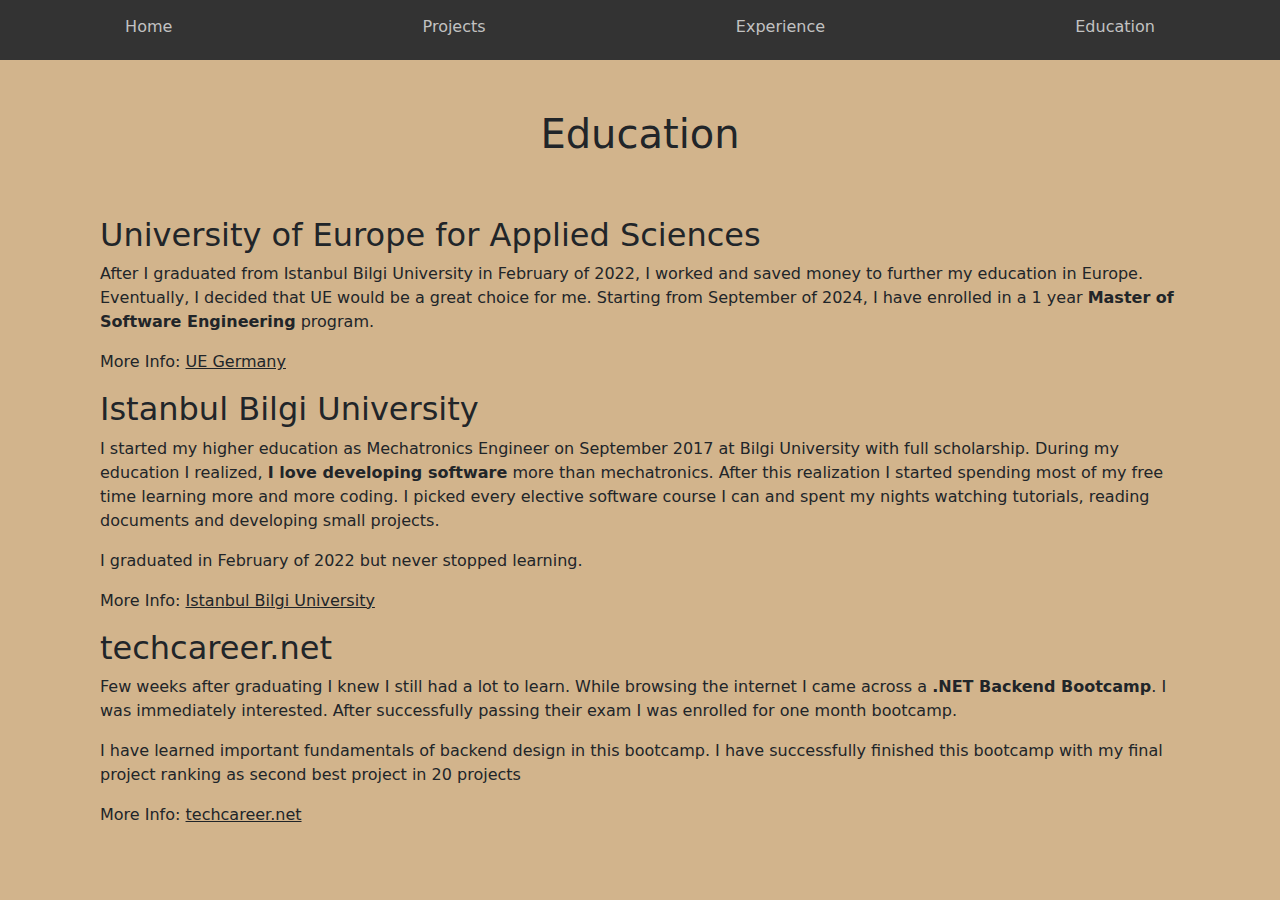
<file: education.html>
<!DOCTYPE html>
<html lang="en">

<head>
    <meta charset="UTF-8">
    <meta name="viewport" content="width=device-width, initial-scale=1.0">
    <title>Bora Tosyali</title>
    <link rel="stylesheet" href="style.css">
    <link href="https://cdn.jsdelivr.net/npm/bootstrap@5.3.3/dist/css/bootstrap.min.css" rel="stylesheet"
        integrity="sha384-QWTKZyjpPEjISv5WaRU9OFeRpok6YctnYmDr5pNlyT2bRjXh0JMhjY6hW+ALEwIH" crossorigin="anonymous">
</head>
<header>
    <div class="row head-row">
        <ul>
            <li>
                <a href="./index.html"> Home </a>
            </li>
            <li>
                <a href="./projects.html"> Projects </a>
            </li>
            <li>
                <a href="./experience.html"> Experience </a>
            </li>
            <li>
                <a href="./education.html"> Education </a>
            </li>
        </ul>
    </div>
</header>

<body>
    <div class="col main-col">
        <div class="row">
            <h1>Education</h1>
        </div>
        <div class="row body-row">
            <h2> <a href="https://www.ue-germany.com/de" target="_blank">University of Europe for Applied Sciences</a>
            </h2>
            <p>After I graduated from Istanbul Bilgi University in February of 2022, I worked and saved money to
                further my education in Europe. Eventually, I decided that UE would be a great choice for me. Starting
                from September of 2024, I have enrolled in a 1 year <b>Master of Software Engineering</b> program.</p>
            <p>More Info: <a href="https://www.ue-germany.com/de" target="_blank" class="more-info">UE Germany</a></p>
            <h2><a href="https://www.bilgi.edu.tr/en/" target="_blank">Istanbul Bilgi University</a></h2>
            <p>I started my higher education as Mechatronics Engineer on September 2017 at Bilgi University with full
                scholarship. During my education I realized, <b>I love developing software</b> more than mechatronics.
                After this realization I started spending most of my free time learning more and more coding. I picked
                every elective software course I can and spent my nights watching tutorials, reading documents and
                developing small projects.</p>
            <p>I graduated in February of 2022 but never stopped learning.</p>
            <p>More Info: <a href="https://www.bilgi.edu.tr/en/" target="_blank" class="more-info">Istanbul Bilgi
                    University</a></p>
            <h2><a href="https://www.techcareer.net/en" target="_blank">techcareer.net</a></h2>
            <p>Few weeks after graduating I knew I still had a lot to learn. While browsing the internet I came across a
                <b>.NET Backend Bootcamp</b>. I was immediately interested. After successfully passing their exam I was
                enrolled for one month bootcamp.
            </p>
            <p>I have learned important fundamentals of backend design in this bootcamp. I have successfully finished
                this bootcamp with my final project ranking as second best project in 20 projects</p>
            <p>More Info: <a href="https://www.techcareer.net/en" target="_blank" class="more-info">techcareer.net</a>
            </p>
        </div>
    </div>

</body>

</html>
</file>
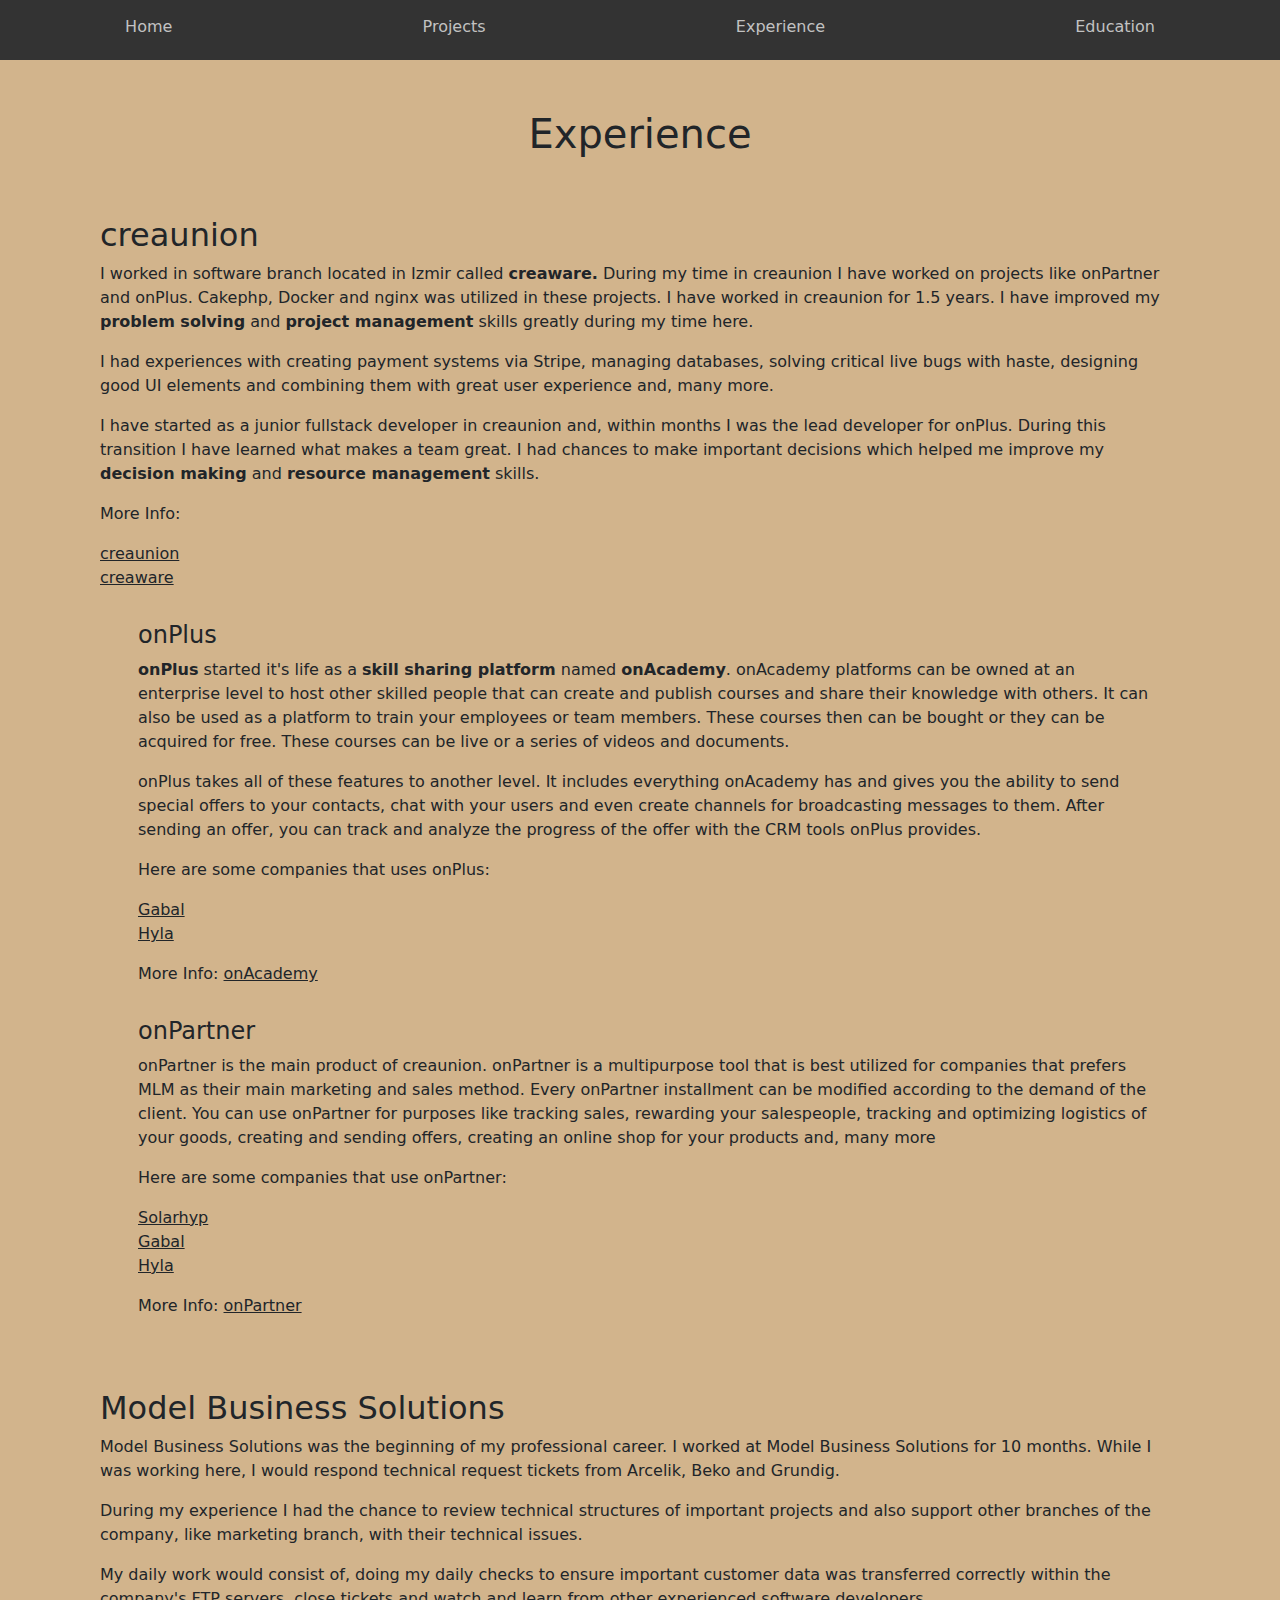
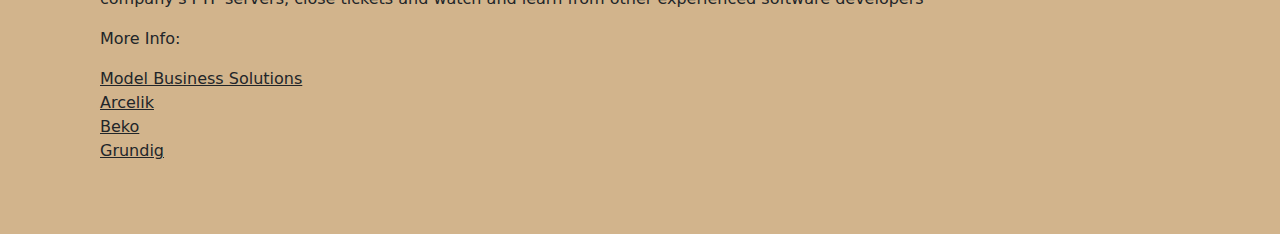
<file: experience.html>
<!DOCTYPE html>
<html lang="en">

<head>
    <meta charset="UTF-8">
    <meta name="viewport" content="width=device-width, initial-scale=1.0">
    <title>Bora Tosyali</title>
    <link rel="stylesheet" href="style.css">
    <link href="https://cdn.jsdelivr.net/npm/bootstrap@5.3.3/dist/css/bootstrap.min.css" rel="stylesheet"
        integrity="sha384-QWTKZyjpPEjISv5WaRU9OFeRpok6YctnYmDr5pNlyT2bRjXh0JMhjY6hW+ALEwIH" crossorigin="anonymous">
</head>
<header>
    <div class="row head-row">
        <ul>
            <li>
                <a href="./index.html"> Home </a>
            </li>
            <li>
                <a href="./projects.html"> Projects </a>
            </li>
            <li>
                <a href="./experience.html"> Experience </a>
            </li>
            <li>
                <a href="./education.html"> Education </a>
            </li>
        </ul>
    </div>
</header>

<body>
    <div class="col main-col">
        <div class="row">
            <h1>Experience</h1>
        </div>
        <div class="row body-row">
            <h2> <a href="https://creaunion.de/" target="_blank"> creaunion </a></h2>
            <p>
                I worked in software branch located in Izmir called <a href="https://www.creaware.net/"
                    target="_blank"><b>creaware.</a></b>
                During my time in creaunion I have worked on projects like onPartner and onPlus. Cakephp, Docker and
                nginx was utilized in
                these projects. I have worked in creaunion for 1.5 years. I have improved my <b>problem solving</b> and
                <b>project
                    management</b> skills greatly during my time here.
            </p>
            <p>
                I had experiences with creating payment systems via
                Stripe, managing databases, solving critical live bugs with haste, designing good UI elements and
                combining them with great user experience and, many more.
            </p>
            <p>
                I have started as a junior fullstack developer
                in creaunion and, within months I was the lead developer for onPlus. During this transition I have
                learned what makes a team great. I had chances to make important decisions which helped me improve my
                <b>decision making</b> and <b>resource management</b> skills.
            </p>
            <p> More Info: </p>
            <ul class="link-list">
                <li>
                    <a href="https://creaunion.de/" target="_blank">creaunion</a>
                </li>
                <li>
                    <a href="https://www.creaware.net/" target="_blank">creaware</a>
                </li>
            </ul>

            <div class="row subtitle">
                <h4> <a href="https://seedcom.on-academy.de/onacademy" target="_blank"> onPlus </a></h4>
                <p>
                    <b>onPlus</b> started it's life as a <b>skill sharing platform</b> named <b>onAcademy</b>.
                    onAcademy platforms can be owned at an enterprise level to host other skilled people that can
                    create and publish
                    courses and share their knowledge with others. It can also be used as a platform to train your
                    employees
                    or team members. These courses then
                    can be bought or they can be acquired for free. These courses can be live or
                    a series of videos and documents.
                </p>
                <p>
                    onPlus takes all of these features to another level. It includes everything onAcademy has and gives
                    you the ability to send special offers to your contacts, chat with your users and even create
                    channels
                    for broadcasting messages to them. After sending an offer, you can track
                    and analyze the progress of the offer with the CRM tools onPlus provides. </p>
                <p> Here are some companies that uses onPlus: </p>
                <ul class="link-list">
                    <li>
                        <a href="https://gabal-ecampus.de/" target="_blank">
                            Gabal
                        </a>
                    </li>
                    <li>
                        <a href="https://hyla.on-academy.de/" target="_blank">
                            Hyla
                        </a>
                    </li>
                    <li>

                    </li>
                </ul>
                <p> More Info: <a href="https://seedcom.on-academy.de/onacademy" class="more-info" target="_blank">
                        onAcademy </a></p>
            </div>
            <div class="row subtitle">
                <h4><a href="https://creaunion.de/mlm-software/onpartner-mlm-software-schnittstellen/" target="_blank">
                        onPartner</a></h4>
                <p>
                    onPartner is the main product of creaunion. onPartner is a multipurpose tool that is best utilized
                    for
                    companies that prefers MLM as their main marketing and sales method. Every onPartner installment can
                    be
                    modified according to the demand of the client. You can use onPartner for purposes like tracking
                    sales,
                    rewarding your salespeople, tracking and optimizing logistics of your goods, creating and sending
                    offers, creating an online shop for your products and, many more </p>
                <p>
                    Here are some companies that use onPartner:
                </p>
                <ul class="link-list">
                    <li>
                        <a href="https://kundenservice.solarhyp.net/en" target="_blank">
                            Solarhyp
                        </a>
                    </li>
                    <li>
                        <a href="https://www.gabal-verlag.de/" target="_blank">
                            Gabal
                        </a>
                    </li>
                    <li>
                        <a href="https://creaunion.de/hyla-germany-digitalisiert-mit-loesungen-der-crea-union-gmbh/"
                            target="_blank">
                            Hyla
                        </a>
                    </li>
                </ul>
                <p> More Info: <a href="https://creaunion.de/mlm-software/onpartner-mlm-software-schnittstellen/"
                        class="more-info" target="_blank"> onPartner</a></p>
            </div>
        </div>
        <div class="row body-row">
            <h2><a href="https://www.mbi.com.tr/" target="_blank"> Model Business Solutions </a></h2>
            <p>Model Business Solutions was the beginning of my professional career. I worked at Model Business
                Solutions for 10 months. While I was
                working here, I would respond technical request tickets from <a href="arcelik.com.tr"
                    target="_blank">Arcelik</a>, <a href="https://www.beko.com/de-de" target="_blank">Beko</a> and <a
                    href="https://www.grundig.com/de-de" target="_blank">Grundig</a>.</p>
            <p>During my experience I had the chance to review technical structures of important projects and also
                support other branches of the company, like marketing branch, with their technical issues.</p>
            <p>My daily work would consist of, doing my daily checks to ensure important customer data was transferred
                correctly within the company's FTP servers, close tickets and watch and learn from other experienced
                software developers</p>
            <p>More Info:</p>
            <ul class="link-list">
                <li>
                    <a href="https://www.mbi.com.tr/" target="_blank"> Model Business Solutions </a>
                </li>
                <li>
                    <a href="arcelik.com.tr" target="_blank">Arcelik</a>
                </li>
                <li>
                    <a href="https://www.beko.com/de-de" target="_blank">Beko</a>
                </li>
                <li>
                    <a href="https://www.grundig.com/de-de" target="_blank">Grundig</a>
                </li>
            </ul>
        </div>
    </div>
</body>

</html>
</file>
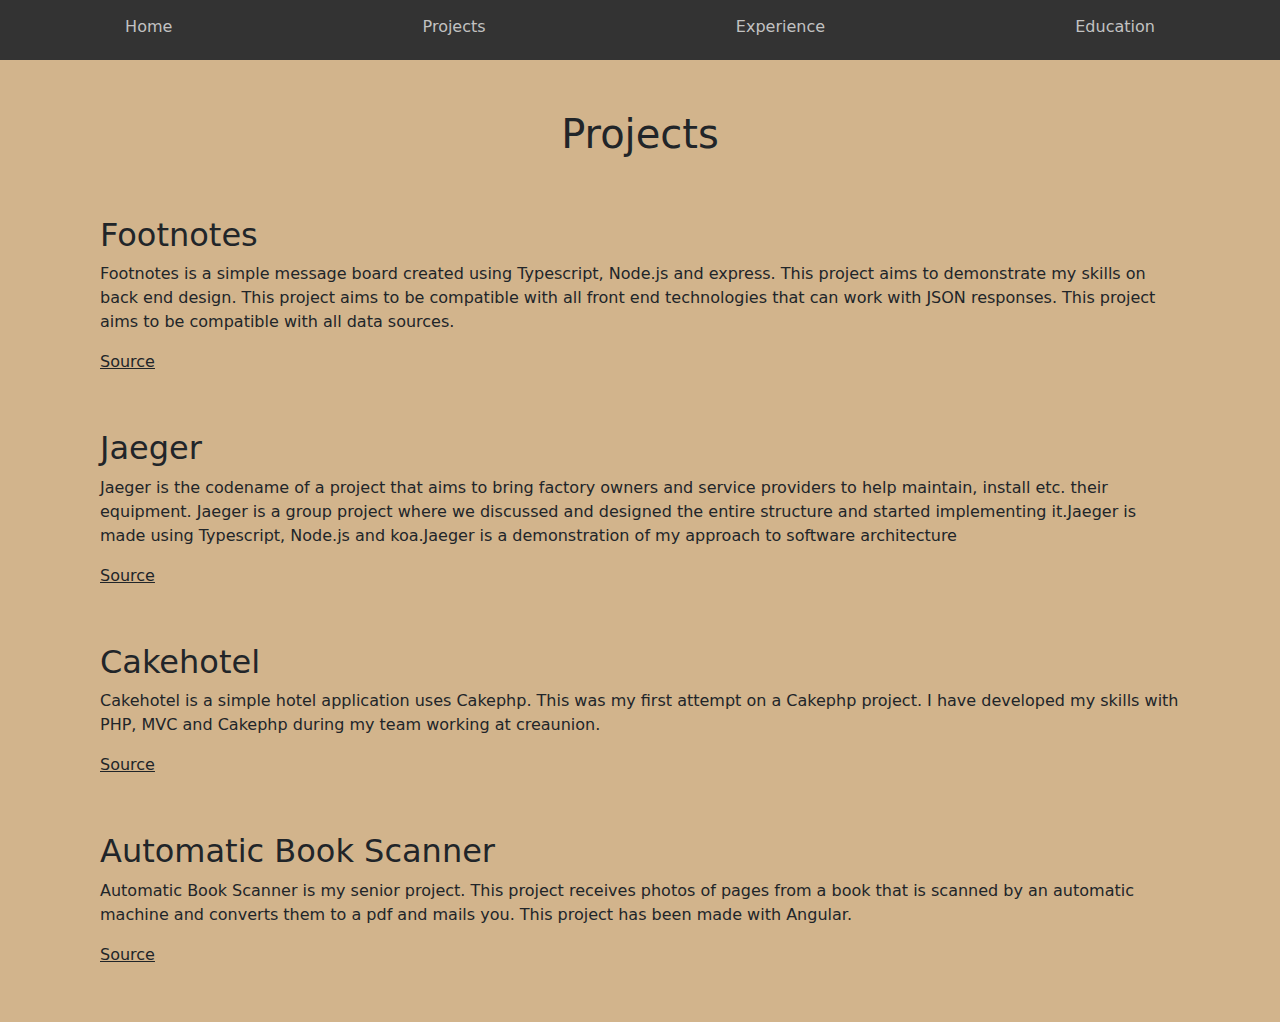
<file: projects.html>
<!DOCTYPE html>
<html lang="en">

<head>
    <meta charset="UTF-8">
    <meta name="viewport" content="width=device-width, initial-scale=1.0">
    <title>Bora Tosyali</title>
    <link rel="stylesheet" href="style.css">
    <link href="https://cdn.jsdelivr.net/npm/bootstrap@5.3.3/dist/css/bootstrap.min.css" rel="stylesheet"
        integrity="sha384-QWTKZyjpPEjISv5WaRU9OFeRpok6YctnYmDr5pNlyT2bRjXh0JMhjY6hW+ALEwIH" crossorigin="anonymous">
</head>
<header>
    <div class="row head-row">
        <ul>
            <li>
                <a href="./index.html"> Home </a>
            </li>
            <li>
                <a href="./projects.html"> Projects </a>
            </li>
            <li>
                <a href="./experience.html"> Experience </a>
            </li>
            <li>
                <a href="./education.html"> Education </a>
            </li>
        </ul>
    </div>
</header>

<body>
    <div class="col main-col">
        <div class="row">
            <h1>Projects</h1>
        </div>
        <div class="row body-row">
            <h2> <a href="https://github.com/Bora4/footnotes" target="_blank"> Footnotes </a></h2>
            <p>
                Footnotes is a simple message board created using Typescript, Node.js and express.
                This project aims to demonstrate my skills on back end design.
                This project aims to be compatible with all front end technologies that can work with JSON
                responses.
                This project aims to be compatible with all data sources.
            </p>
            <a href="https://github.com/Bora4/footnotes" class="more-info" target="_blank"> Source </a>
        </div>
        <div class="row body-row">
            <h2> <a href="https://github.com/UnoDosTres2/jaeger" target="_blank"> Jaeger </a></h2>
            <p>
                Jaeger is the codename of a project that aims to bring factory owners and service providers to help
                maintain, install etc. their equipment.

                Jaeger is a group project where we discussed and designed the entire structure and started implementing
                it.Jaeger is made using Typescript, Node.js and koa.Jaeger is a demonstration of my approach to software
                architecture
            </p>
            <a href="https://github.com/UnoDosTres2/jaeger" class="more-info" target="_blank"> Source </a>
        </div>
        <div class="row body-row">
            <h2> <a href="https://github.com/Bora4/cakehotel" target="_blank"> Cakehotel </a></h2>
            <p>
                Cakehotel is a simple hotel application uses Cakephp.

                This was my first attempt on a Cakephp project. I have developed my skills with PHP, MVC and Cakephp
                during my team working at creaunion.
            </p>
            <a href="https://github.com/Bora4/cakehotel" class="more-info" target="_blank"> Source </a>
        </div>
        <div class="row body-row">
            <h2> <a href="https://github.com/Bora4/senior" target="_blank"> Automatic Book Scanner </a></h2>
            <p>
                Automatic Book Scanner is my senior project.

                This project receives photos of pages from a book that is scanned by an automatic machine and converts
                them to a pdf and mails you.

                This project has been made with Angular.
            </p>
            <a href="https://github.com/Bora4/senior" class="more-info" target="_blank"> Source </a>
        </div>
    </div>
</body>

</html>
</file>
<file: style.css>
body {
    background-color: tan !important;
    overflow-x: hidden;
}

h1 {
    text-align: center;
}

li {
    list-style: none;
}

a {
    text-decoration: none !important;
    color: inherit !important;
}

q {
    text-align: center;
    padding-top: 10px;
    font-size: 20px;
    font-style: italic;
}

.head-row {
    background-color: #333;
    padding-top: 15px;
    padding-bottom: 5px;
}

.head-row ul {
    display: flex;
    justify-content: space-around;
    color: rgb(194, 194, 194);
}

.head-row li {
    float: left;
}

.head-row li:hover {
    color: #8ebdac;
}

.main-col {
    padding: 50px;
}

.body-row {
    padding: 50px 50px 5px;
}

.subtext-row {
    padding-top: 18px;
    padding-bottom: 9px;
}

.disabled {
    pointer-events: none;
    cursor: default;
}

.link-list li a {
    text-decoration: underline !important;
}

.more-info {
    text-decoration: underline !important;
}

.subtitle {
    padding-left: 50px !important;
    padding-top: 15px;
}
</file>
